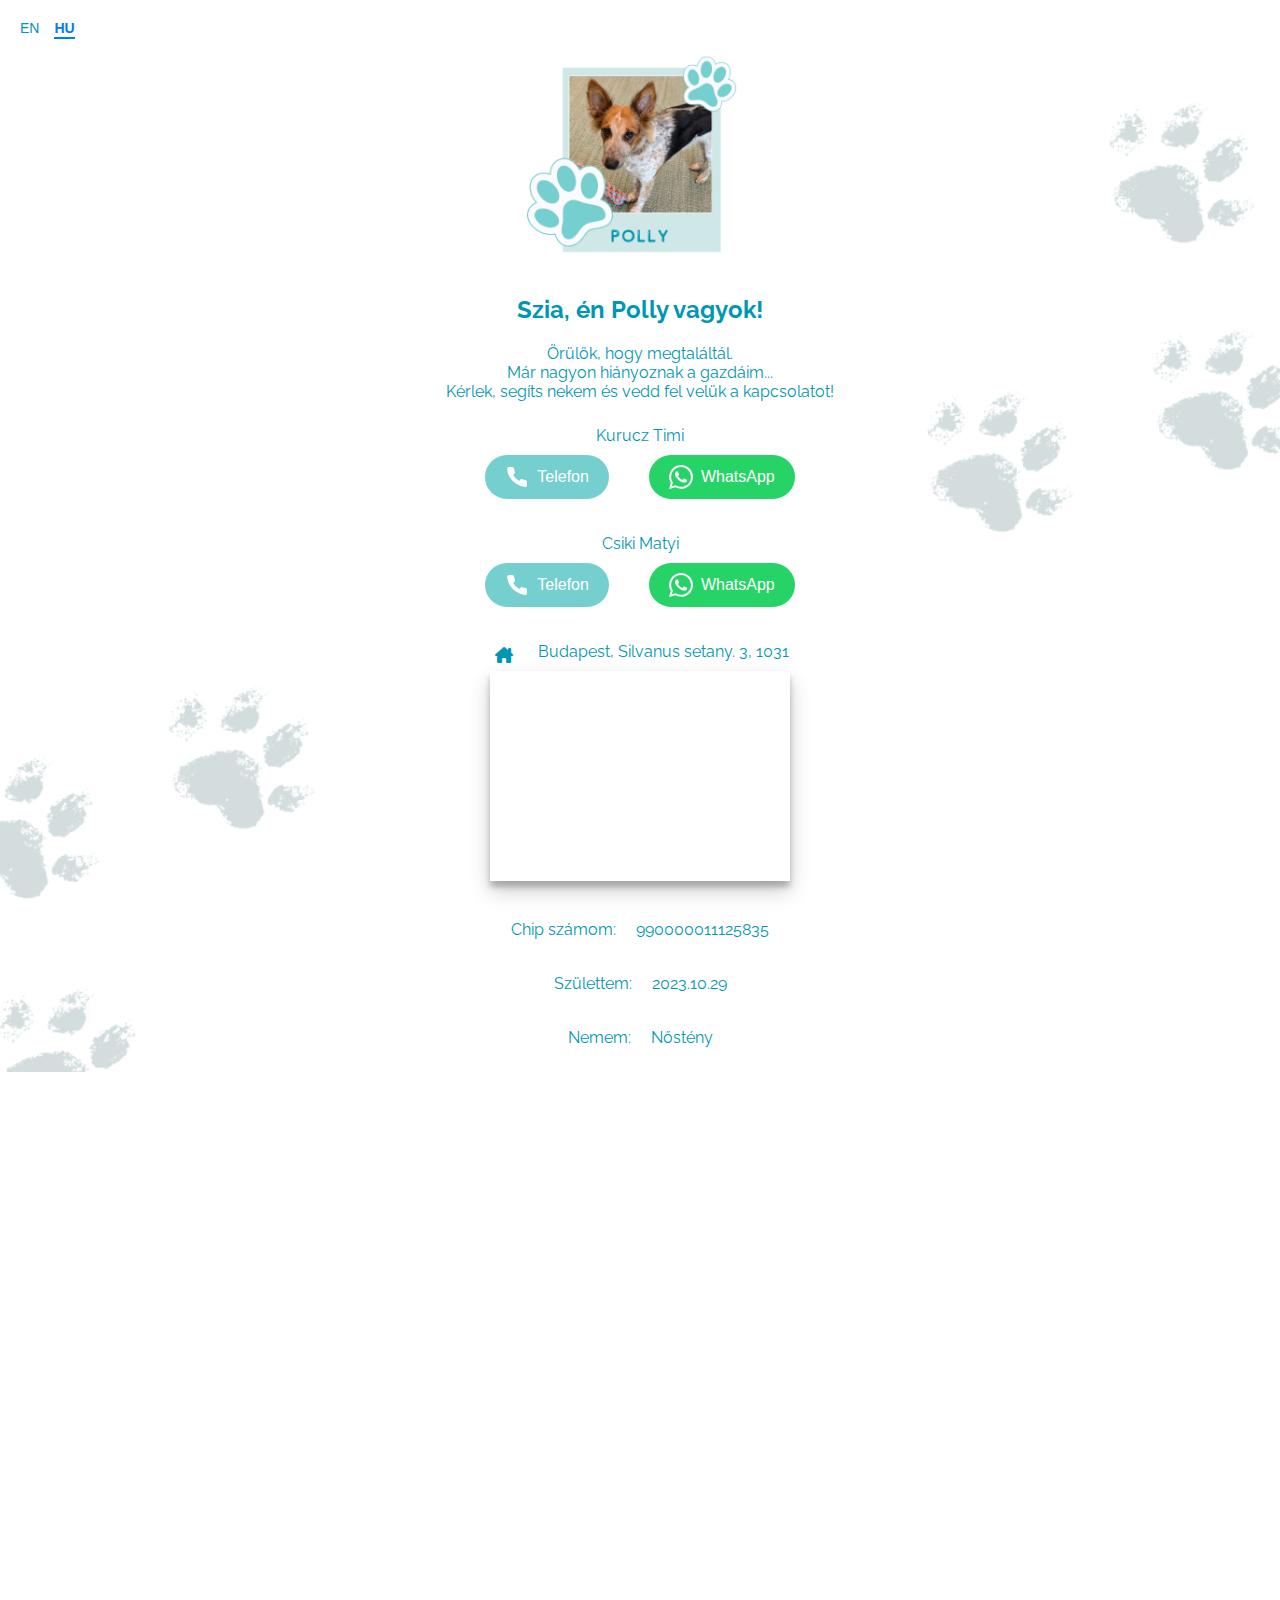
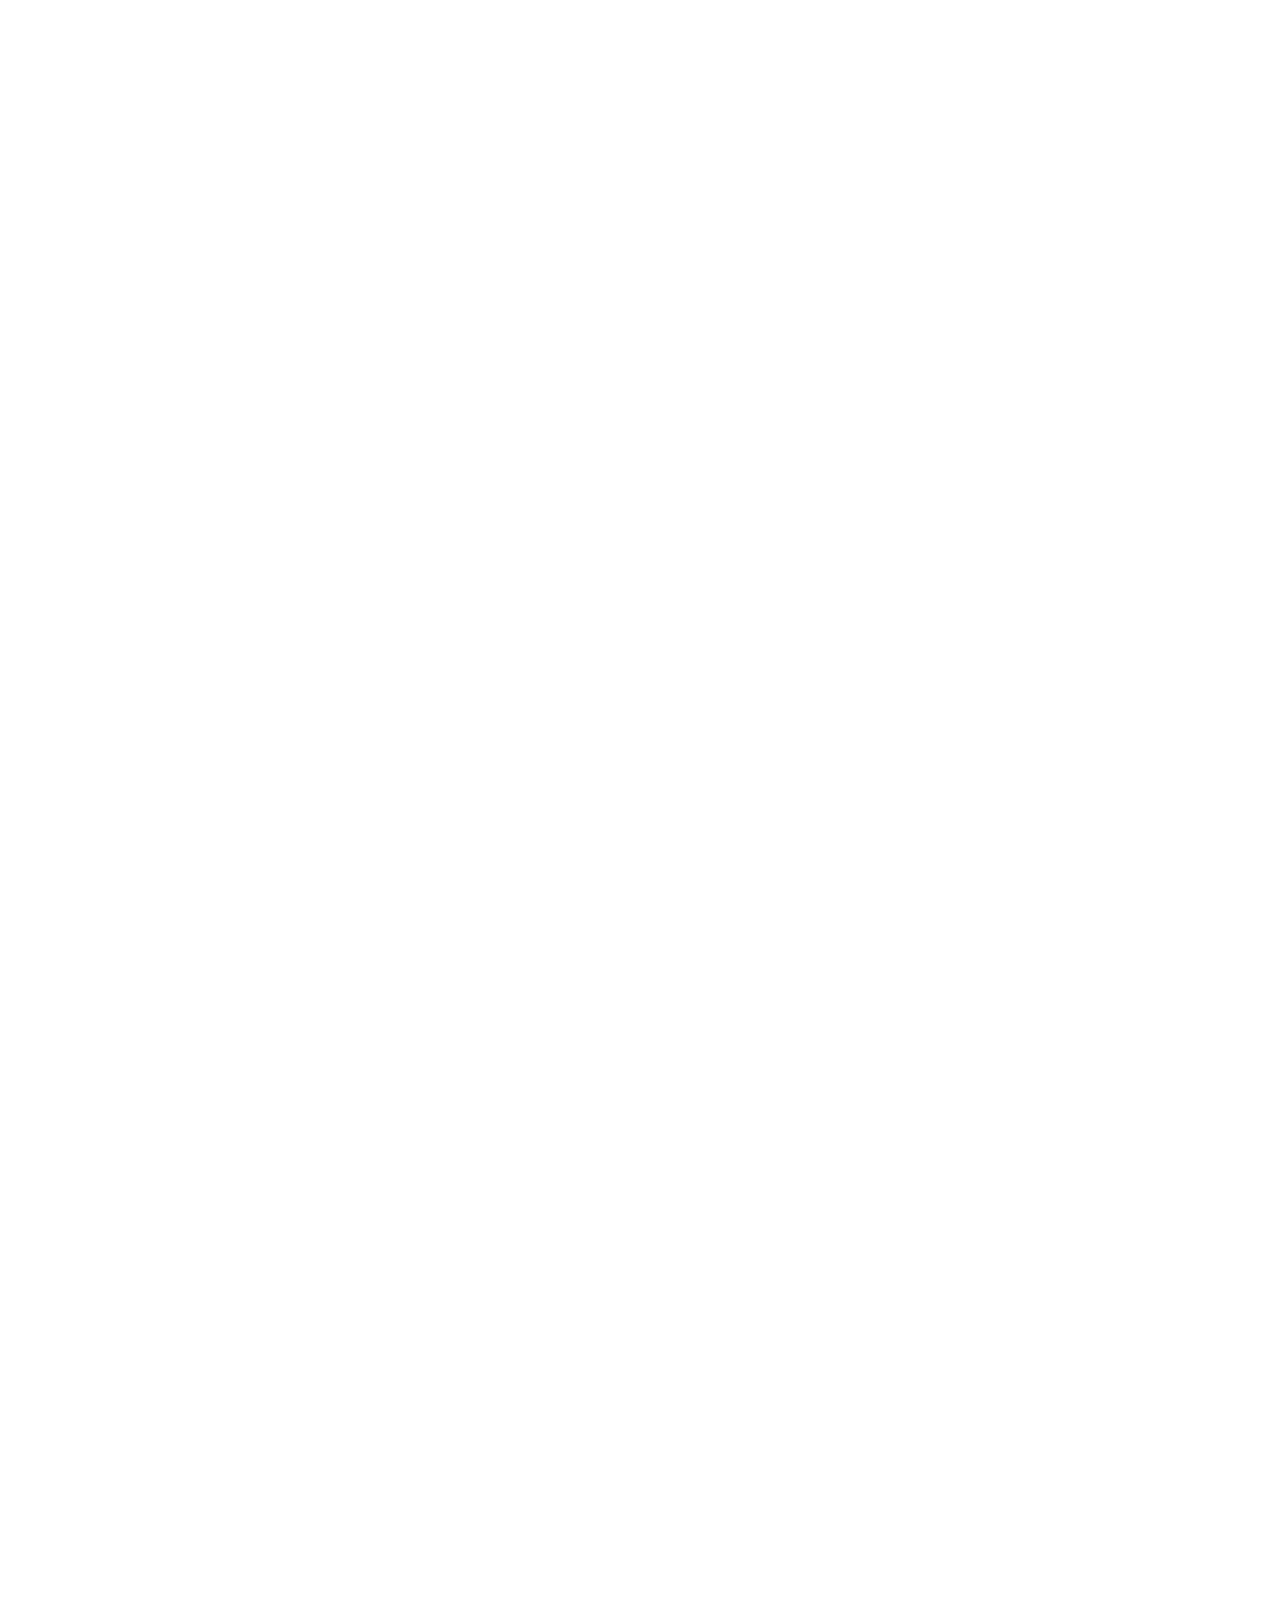
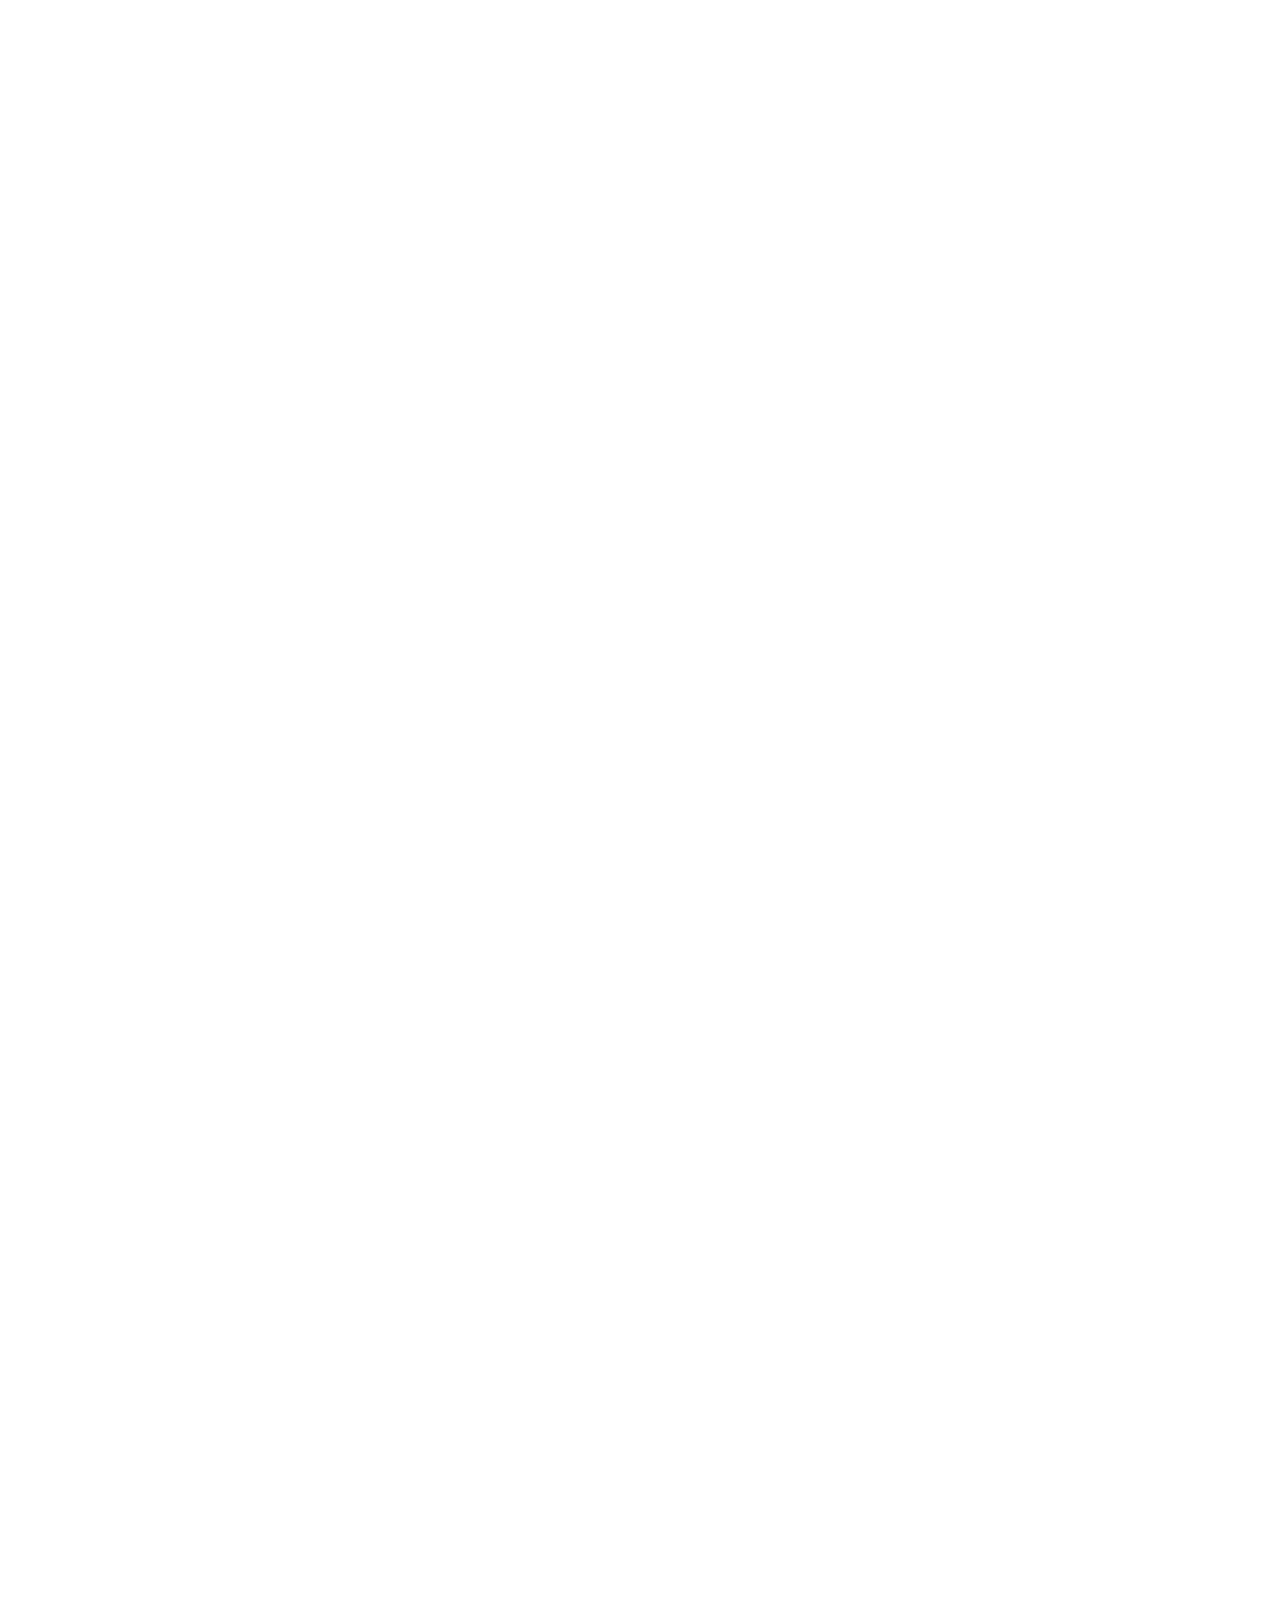
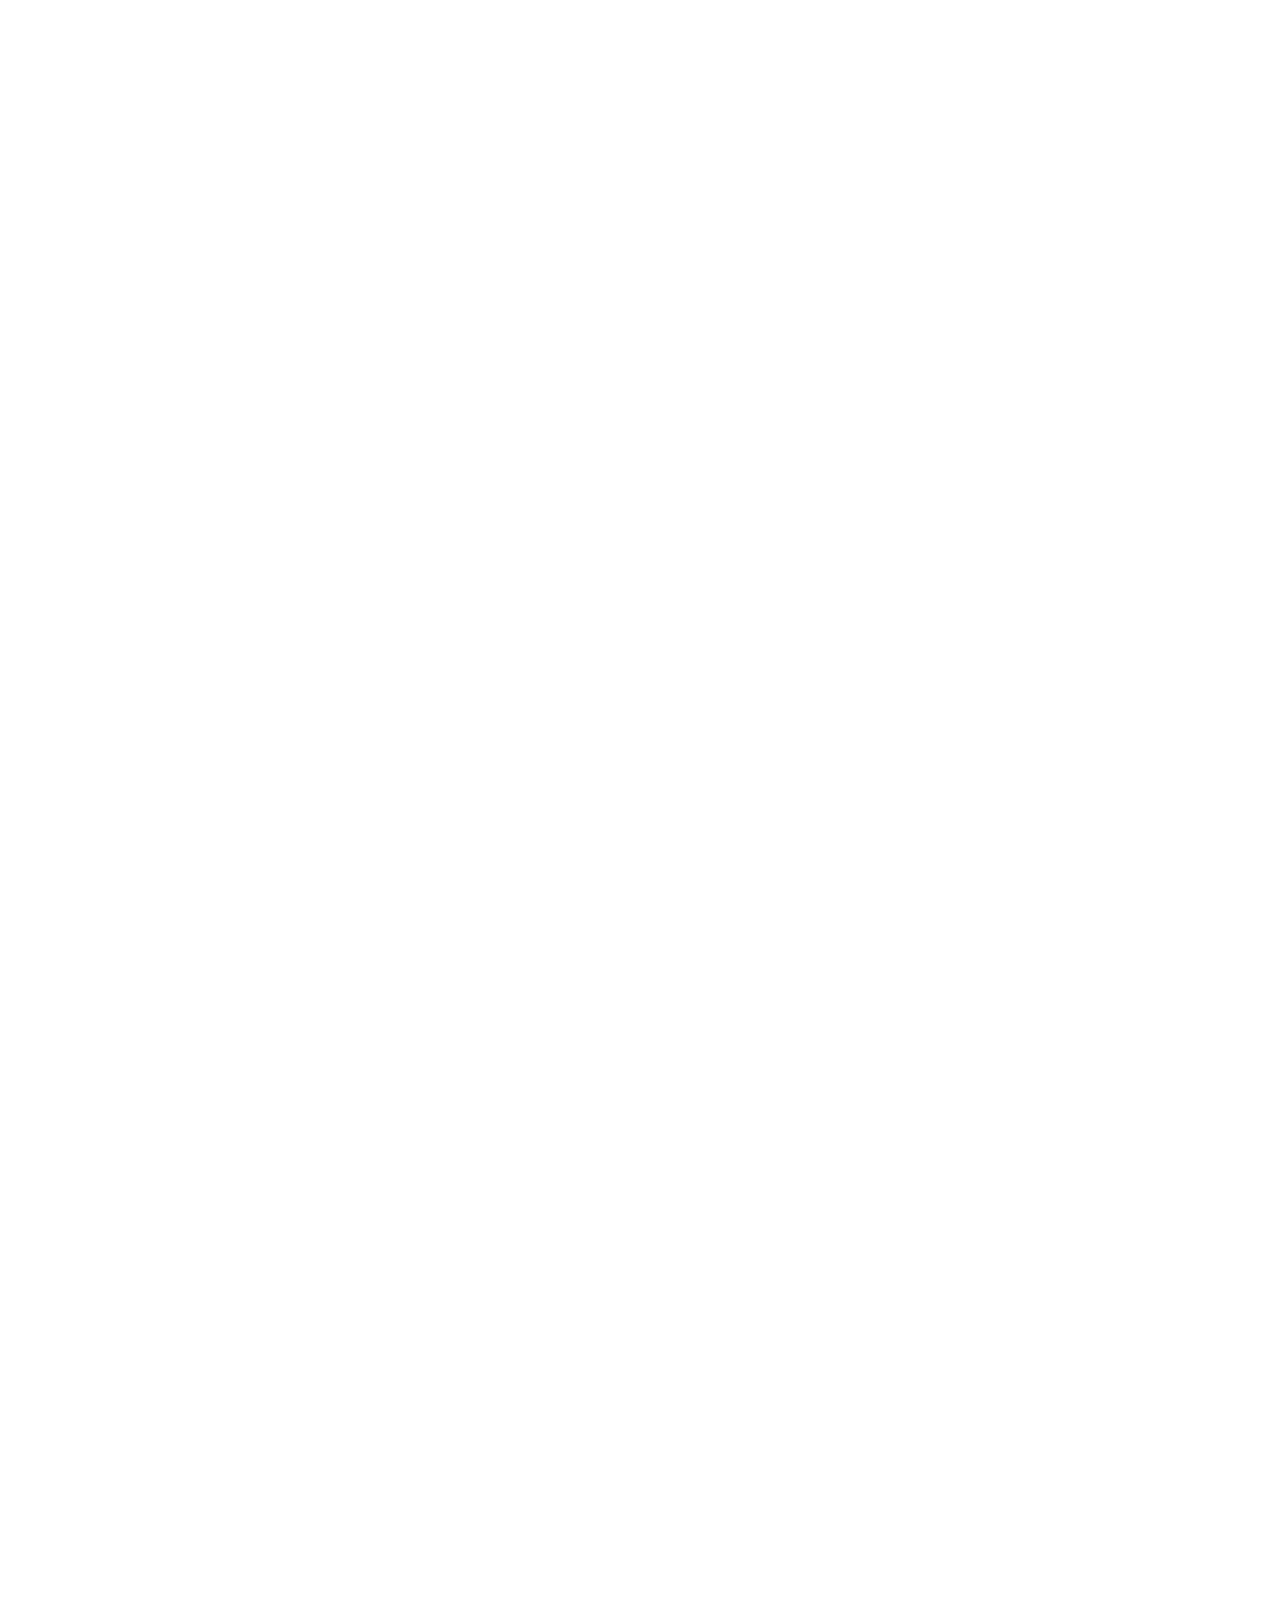
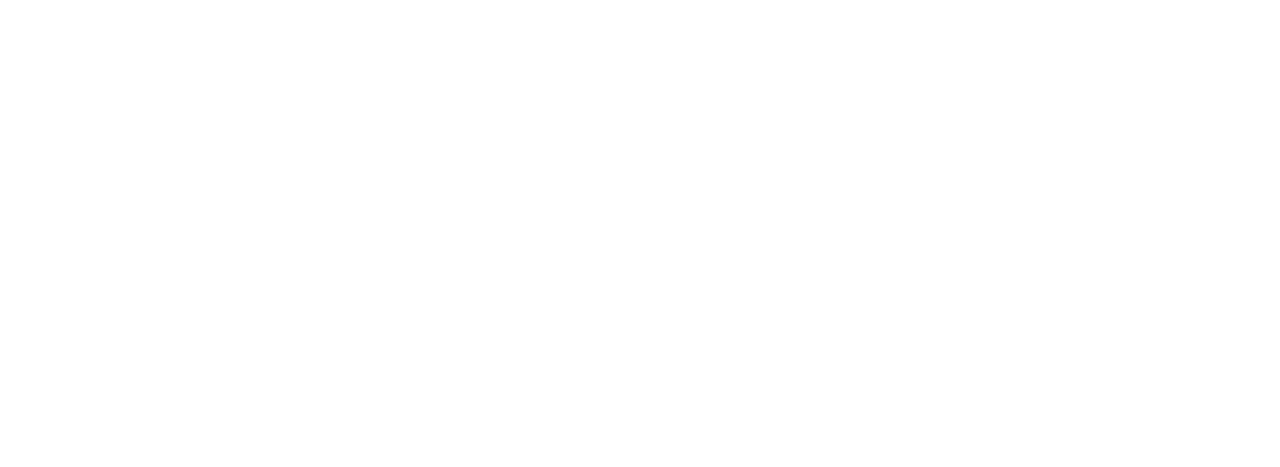
<file: index.html>
<!DOCTYPE html>
<html lang="hu">
<head>
    <meta charset="UTF-8"/>
    <meta http-equiv="X-UA-Compatible" content="IE=edge"/>
    <meta charset="UTF-8">
    <meta http-equiv="refresh" content="0;url=../polly/index.html">
    <title>Redirecting...</title>
</head>
<body>
    <p>If you are not redirected, <a href="../polly/index.html">click here</a>.</p>
</body>
</html>
</file>
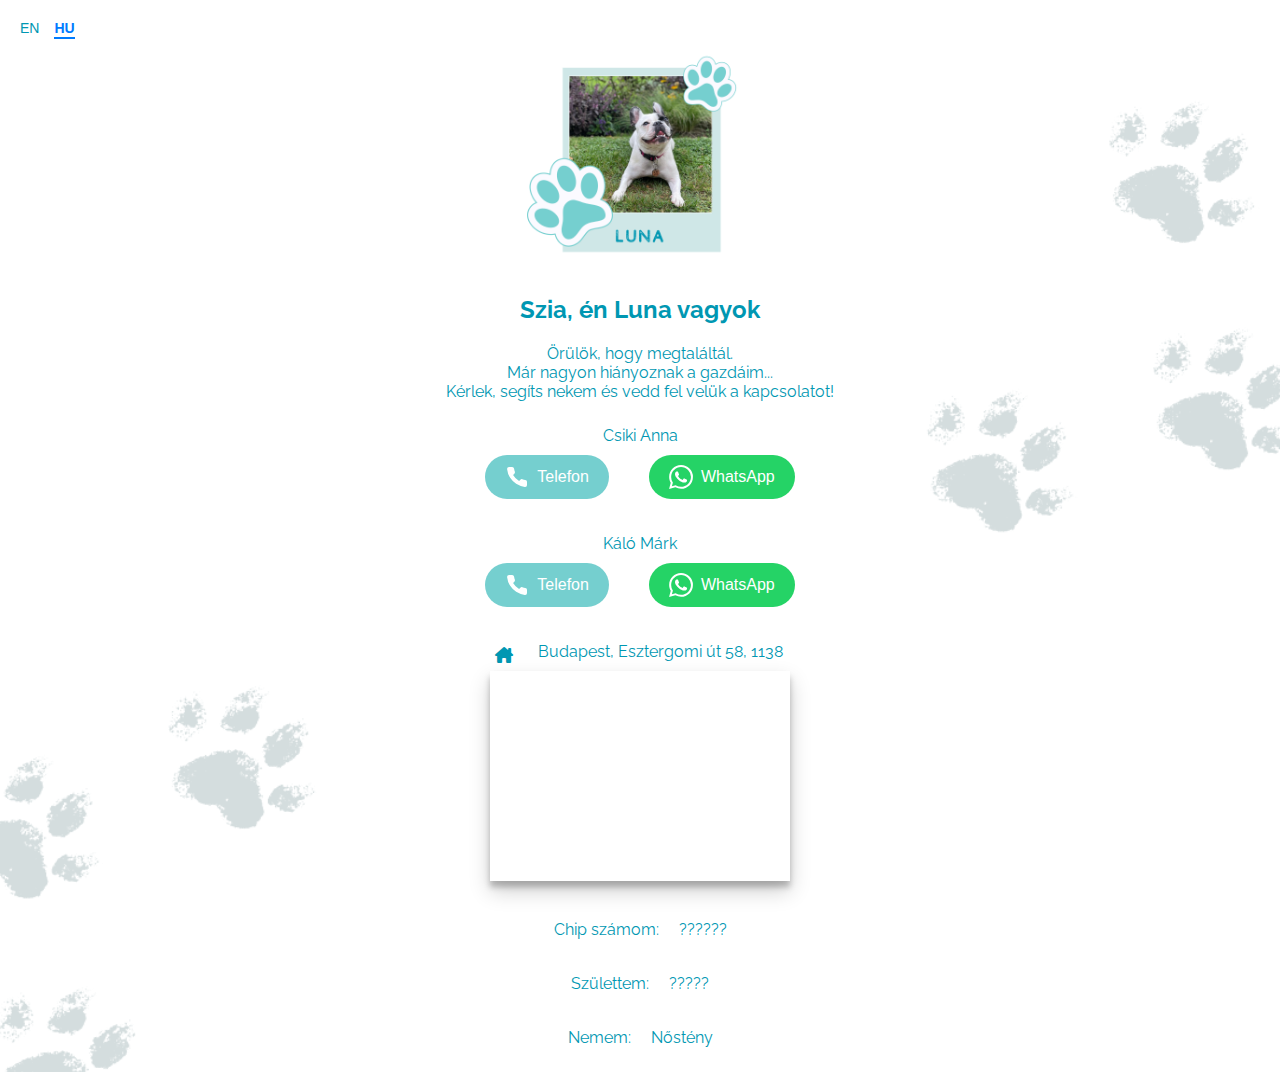
<file: luna/index.html>
<!DOCTYPE html>
<html lang="hu">
<head>
    <meta charset="UTF-8"/>
    <meta http-equiv="X-UA-Compatible" content="IE=edge"/>
    <link rel="stylesheet" href="https://cdnjs.cloudflare.com/ajax/libs/font-awesome/6.4.0/css/all.min.css">
    <meta name="viewport" content="width=device-width, initial-scale=1.0"/>
    <meta name="format-detection" content="telephone=no"/>
    <title>Luna</title>
    <link rel="icon" type="image/x-icon" href="../images/paw.png">
    <link rel="stylesheet" href="../style.css"/>
    <script src="../app.js" defer></script>
</head>
<body>
    <div class="language-selector">
        <span id="enLang" class="language-option" onclick="setLanguage('en')">En</span>
        <span id="huLang" class="language-option active" onclick="setLanguage('hu')">Hu</span>
    </div>
    <div class="photo-container">
        <img class="photo" src="../images/luna.png" alt="Luna">
    </div>
    <div class="text">
        <h2 data-en="Hi, it's Luna" data-hu="Szia, én Luna vagyok!">Szia, én Luna vagyok</h2>
        <div data-en="I'm glad you found me." data-hu="Örülök, hogy megtaláltál.">Örülök, hogy megtaláltál.</div>
        <div data-en="I've wandered a bit too far from home and miss my family." data-hu="Már nagyon hiányoznak a gazdáim...">Már nagyon hiányoznak a gazdáim...</div>
        <div data-en="Could you please help me get back to them? Please contact them" data-hu="Kérlek, segíts nekem és vedd fel velük a kapcsolatot!">Kérlek, segíts nekem és vedd fel velük a kapcsolatot!</div>
    </div>
    <div class="info">
        <div class="mum">
            <div class="name" data-en="Mom (Anna Csiki)" data-hu="Csiki Anna">Csiki Anna</div>
            <div class="details">
                <a aria-label="Call now" class="phone-button" href="tel:+36209457984" target="_blank"
                   rel="noopener noreferrer">
                    <svg class="whatsapp-icon" xmlns="http://www.w3.org/2000/svg" viewBox="0 0 24 24" fill="white">
                        <path d="M22 16.92v3a2 2 0 0 1-2.18 2 19.79 19.79 0 0 1-8.63-3.07 19.5 19.5 0 0 1-6-6 19.79 19.79 0 0 1-3.07-8.67A2 2 0 0 1 4.11 2h3a2 2 0 0 1 2 1.72 12.84 12.84 0 0 0 .7 2.81 2 2 0 0 1-.45 2.11L8.09 9.91a16 16 0 0 0 6 6l1.27-1.27a2 2 0 0 1 2.11-.45 12.84 12.84 0 0 0 2.81.7A2 2 0 0 1 22 16.92z"></path>
                    </svg>
                    <div data-en="Phone" data-hu="Telefon">Telefon</div>
                </a>

                <a href="https://wa.me/36209457984" class="whatsapp-button" target="_blank"
                   rel="noopener noreferrer" aria-label="Contact on WhatsApp">
                    <svg class="whatsapp-icon" xmlns="http://www.w3.org/2000/svg" viewBox="0 0 24 24" fill="white">
                        <path d="M17.472 14.382c-.297-.149-1.758-.867-2.03-.967-.273-.099-.471-.148-.67.15-.197.297-.767.966-.94 1.164-.173.199-.347.223-.644.075-.297-.15-1.255-.463-2.39-1.475-.883-.788-1.48-1.761-1.653-2.059-.173-.297-.018-.458.13-.606.134-.133.298-.347.446-.52.149-.174.198-.298.298-.497.099-.198.05-.371-.025-.52-.075-.149-.669-1.612-.916-2.207-.242-.579-.487-.5-.669-.51-.173-.008-.371-.01-.57-.01-.198 0-.52.074-.792.372-.272.297-1.04 1.016-1.04 2.479 0 1.462 1.065 2.875 1.213 3.074.149.198 2.096 3.2 5.077 4.487.709.306 1.262.489 1.694.625.712.227 1.36.195 1.871.118.571-.085 1.758-.719 2.006-1.413.248-.694.248-1.289.173-1.413-.074-.124-.272-.198-.57-.347m-5.421 7.403h-.004a9.87 9.87 0 01-5.031-1.378l-.361-.214-3.741.982.998-3.648-.235-.374a9.86 9.86 0 01-1.51-5.26c.001-5.45 4.436-9.884 9.888-9.884 2.64 0 5.122 1.03 6.988 2.898a9.825 9.825 0 012.893 6.994c-.003 5.45-4.437 9.884-9.885 9.884m8.413-18.297A11.815 11.815 0 0012.05 0C5.495 0 .16 5.335.157 11.892c0 2.096.547 4.142 1.588 5.945L.057 24l6.305-1.654a11.882 11.882 0 005.683 1.448h.005c6.554 0 11.89-5.335 11.893-11.893a11.821 11.821 0 00-3.48-8.413z"/>
                    </svg>
                    WhatsApp
                </a>
            </div>
        </div>

        <div class="dad">
            <div class="name" data-en="Dad (Márk Káló)" data-hu="Káló Márk">Káló Márk</div>
            <div class="details">
                <a aria-label="Call now" class="phone-button" href="tel:+36304920288" target="_blank"
                   rel="noopener noreferrer">
                    <svg class="phone-icon" xmlns="http://www.w3.org/2000/svg" viewBox="0 0 24 24" fill="white">
                        <path d="M22 16.92v3a2 2 0 0 1-2.18 2 19.79 19.79 0 0 1-8.63-3.07 19.5 19.5 0 0 1-6-6 19.79 19.79 0 0 1-3.07-8.67A2 2 0 0 1 4.11 2h3a2 2 0 0 1 2 1.72 12.84 12.84 0 0 0 .7 2.81 2 2 0 0 1-.45 2.11L8.09 9.91a16 16 0 0 0 6 6l1.27-1.27a2 2 0 0 1 2.11-.45 12.84 12.84 0 0 0 2.81.7A2 2 0 0 1 22 16.92z"></path>
                    </svg>
                    <div data-en="Phone" data-hu="Telefon">Telefon</div>
                </a>

                <a href="https://wa.me/36304920288" class="whatsapp-button" target="_blank"
                   rel="noopener noreferrer" aria-label="Contact on WhatsApp">
                    <svg class="whatsapp-icon" xmlns="http://www.w3.org/2000/svg" viewBox="0 0 24 24" fill="white">
                        <path d="M17.472 14.382c-.297-.149-1.758-.867-2.03-.967-.273-.099-.471-.148-.67.15-.197.297-.767.966-.94 1.164-.173.199-.347.223-.644.075-.297-.15-1.255-.463-2.39-1.475-.883-.788-1.48-1.761-1.653-2.059-.173-.297-.018-.458.13-.606.134-.133.298-.347.446-.52.149-.174.198-.298.298-.497.099-.198.05-.371-.025-.52-.075-.149-.669-1.612-.916-2.207-.242-.579-.487-.5-.669-.51-.173-.008-.371-.01-.57-.01-.198 0-.52.074-.792.372-.272.297-1.04 1.016-1.04 2.479 0 1.462 1.065 2.875 1.213 3.074.149.198 2.096 3.2 5.077 4.487.709.306 1.262.489 1.694.625.712.227 1.36.195 1.871.118.571-.085 1.758-.719 2.006-1.413.248-.694.248-1.289.173-1.413-.074-.124-.272-.198-.57-.347m-5.421 7.403h-.004a9.87 9.87 0 01-5.031-1.378l-.361-.214-3.741.982.998-3.648-.235-.374a9.86 9.86 0 01-1.51-5.26c.001-5.45 4.436-9.884 9.888-9.884 2.64 0 5.122 1.03 6.988 2.898a9.825 9.825 0 012.893 6.994c-.003 5.45-4.437 9.884-9.885 9.884m8.413-18.297A11.815 11.815 0 0012.05 0C5.495 0 .16 5.335.157 11.892c0 2.096.547 4.142 1.588 5.945L.057 24l6.305-1.654a11.882 11.882 0 005.683 1.448h.005c6.554 0 11.89-5.335 11.893-11.893a11.821 11.821 0 00-3.48-8.413z"/>
                    </svg>
                    WhatsApp
                </a>
            </div>
        </div>

        <div>
            <div class="home">
                <div class="icon"><i class="fa-solid fa-house-chimney"></i></div>
                <div class="data">
                    <div class="address">Budapest, Esztergomi út 58, 1138</div>
                </div>
            </div>
            <div class="map">
                <iframe src="https://www.google.com/maps/embed?pb=!1m18!1m12!1m3!1d1346.7997616339726!2d19.06323073895965!3d47.53665930360541!2m3!1f0!2f0!3f0!3m2!1i1024!2i768!4f13.1!3m3!1m2!1s0x4741dbe83d8b1acb%3A0x47f24893e89f5689!2sBudapest%2C%20Esztergomi%20%C3%BAt%2058%2C%201138!5e0!3m2!1shu!2shu!4v1724921748507!5m2!1shu!2shu"
                        width="400" height="300" style="border:0;" allowfullscreen="" loading="lazy"
                        referrerpolicy="no-referrer-when-downgrade"></iframe>
            </div>
        </div>

        <div class="detail">
            <div data-en="My chip number:" data-hu="Chip számom:">Chip számom:</div>
            <div>??????</div>
        </div>
        <div class="detail">
            <div data-en="Date of birth:" data-hu="Születtem:">Születtem:</div>
            <div>?????</div>
        </div>
        <div class="detail">
            <div data-en="Gender:" data-hu="Nemem:">Nemem:</div>
            <div data-en="Female" data-hu="Nőstény">Nőstény</div>
        </div>

    </div>
</body>
</html>
</file>
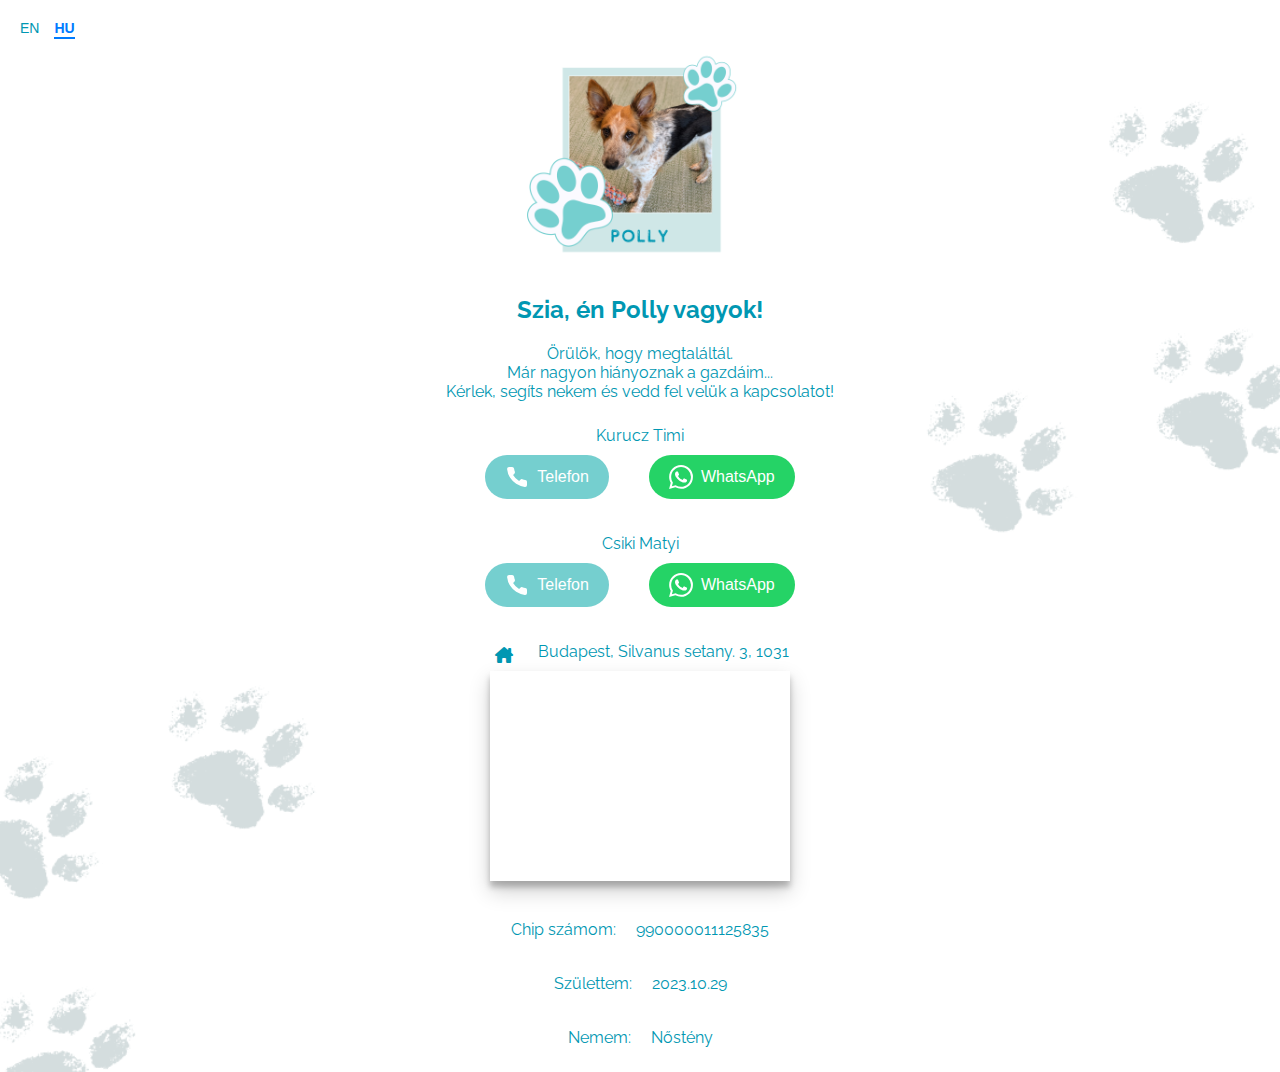
<file: polly/index.html>
<!DOCTYPE html>
<html lang="hu">
<head>
    <meta charset="UTF-8"/>
    <meta http-equiv="X-UA-Compatible" content="IE=edge"/>
    <link rel="stylesheet" href="https://cdnjs.cloudflare.com/ajax/libs/font-awesome/6.4.0/css/all.min.css">
    <meta name="viewport" content="width=device-width, initial-scale=1.0"/>
    <meta name="format-detection" content="telephone=no"/>
    <title>Polly</title>
    <link rel="icon" type="image/x-icon" href="../images/paw.png">
    <link rel="stylesheet" href="../style.css"/>
    <script src="../app.js" defer></script>
</head>
<body>
    <div class="language-selector">
        <span id="enLang" class="language-option" onclick="setLanguage('en')">En</span>
        <span id="huLang" class="language-option active" onclick="setLanguage('hu')">Hu</span>
    </div>
    <div class="photo-container">
        <img class="photo" src="../images/polly.png" alt="Polly">
    </div>
    <div class="text">
        <h2 data-en="Hi, it's Polly" data-hu="Szia, én Polly vagyok!">Szia, én Polly vagyok!</h2>
        <div data-en="I'm glad you found me." data-hu="Örülök, hogy megtaláltál.">Örülök, hogy megtaláltál.</div>
        <div data-en="I've wandered a bit too far from home and miss my family." data-hu="Már nagyon hiányoznak a gazdáim...">Már nagyon hiányoznak a gazdáim...</div>
        <div data-en="Could you please help me get back to them? Please contact them" data-hu="Kérlek, segíts nekem és vedd fel velük a kapcsolatot!">Kérlek, segíts nekem és vedd fel velük a kapcsolatot!</div>
    </div>
    <div class="info">
        <div class="mum">
            <div class="name" data-en="Mom (Timi Kurucz)" data-hu="Kurucz Timi">Kurucz Timi</div>
            <div class="details">
                <a aria-label="Call now" class="phone-button" href="tel:+36202132177" target="_blank"
                   rel="noopener noreferrer">
                    <svg class="whatsapp-icon" xmlns="http://www.w3.org/2000/svg" viewBox="0 0 24 24" fill="white">
                        <path d="M22 16.92v3a2 2 0 0 1-2.18 2 19.79 19.79 0 0 1-8.63-3.07 19.5 19.5 0 0 1-6-6 19.79 19.79 0 0 1-3.07-8.67A2 2 0 0 1 4.11 2h3a2 2 0 0 1 2 1.72 12.84 12.84 0 0 0 .7 2.81 2 2 0 0 1-.45 2.11L8.09 9.91a16 16 0 0 0 6 6l1.27-1.27a2 2 0 0 1 2.11-.45 12.84 12.84 0 0 0 2.81.7A2 2 0 0 1 22 16.92z"></path>
                    </svg>
                    <div data-en="Phone" data-hu="Telefon">Telefon</div>
                </a>

                <a href="https://wa.me/36202132177" class="whatsapp-button" target="_blank"
                   rel="noopener noreferrer" aria-label="Contact on WhatsApp">
                    <svg class="whatsapp-icon" xmlns="http://www.w3.org/2000/svg" viewBox="0 0 24 24" fill="white">
                        <path d="M17.472 14.382c-.297-.149-1.758-.867-2.03-.967-.273-.099-.471-.148-.67.15-.197.297-.767.966-.94 1.164-.173.199-.347.223-.644.075-.297-.15-1.255-.463-2.39-1.475-.883-.788-1.48-1.761-1.653-2.059-.173-.297-.018-.458.13-.606.134-.133.298-.347.446-.52.149-.174.198-.298.298-.497.099-.198.05-.371-.025-.52-.075-.149-.669-1.612-.916-2.207-.242-.579-.487-.5-.669-.51-.173-.008-.371-.01-.57-.01-.198 0-.52.074-.792.372-.272.297-1.04 1.016-1.04 2.479 0 1.462 1.065 2.875 1.213 3.074.149.198 2.096 3.2 5.077 4.487.709.306 1.262.489 1.694.625.712.227 1.36.195 1.871.118.571-.085 1.758-.719 2.006-1.413.248-.694.248-1.289.173-1.413-.074-.124-.272-.198-.57-.347m-5.421 7.403h-.004a9.87 9.87 0 01-5.031-1.378l-.361-.214-3.741.982.998-3.648-.235-.374a9.86 9.86 0 01-1.51-5.26c.001-5.45 4.436-9.884 9.888-9.884 2.64 0 5.122 1.03 6.988 2.898a9.825 9.825 0 012.893 6.994c-.003 5.45-4.437 9.884-9.885 9.884m8.413-18.297A11.815 11.815 0 0012.05 0C5.495 0 .16 5.335.157 11.892c0 2.096.547 4.142 1.588 5.945L.057 24l6.305-1.654a11.882 11.882 0 005.683 1.448h.005c6.554 0 11.89-5.335 11.893-11.893a11.821 11.821 0 00-3.48-8.413z"/>
                    </svg>
                    WhatsApp
                </a>
            </div>
        </div>

        <div class="dad">
            <div class="name" data-en="Dad (Matyi Csiki)" data-hu="Csiki Matyi">Csiki Matyi</div>
            <div class="details">
                <a aria-label="Call now" class="phone-button" href="tel:+36706266549" target="_blank"
                   rel="noopener noreferrer">
                    <svg class="phone-icon" xmlns="http://www.w3.org/2000/svg" viewBox="0 0 24 24" fill="white">
                        <path d="M22 16.92v3a2 2 0 0 1-2.18 2 19.79 19.79 0 0 1-8.63-3.07 19.5 19.5 0 0 1-6-6 19.79 19.79 0 0 1-3.07-8.67A2 2 0 0 1 4.11 2h3a2 2 0 0 1 2 1.72 12.84 12.84 0 0 0 .7 2.81 2 2 0 0 1-.45 2.11L8.09 9.91a16 16 0 0 0 6 6l1.27-1.27a2 2 0 0 1 2.11-.45 12.84 12.84 0 0 0 2.81.7A2 2 0 0 1 22 16.92z"></path>
                    </svg>
                    <div data-en="Phone" data-hu="Telefon">Telefon</div>
                </a>

                <a href="https://wa.me/36706266549" class="whatsapp-button" target="_blank"
                   rel="noopener noreferrer" aria-label="Contact on WhatsApp">
                    <svg class="whatsapp-icon" xmlns="http://www.w3.org/2000/svg" viewBox="0 0 24 24" fill="white">
                        <path d="M17.472 14.382c-.297-.149-1.758-.867-2.03-.967-.273-.099-.471-.148-.67.15-.197.297-.767.966-.94 1.164-.173.199-.347.223-.644.075-.297-.15-1.255-.463-2.39-1.475-.883-.788-1.48-1.761-1.653-2.059-.173-.297-.018-.458.13-.606.134-.133.298-.347.446-.52.149-.174.198-.298.298-.497.099-.198.05-.371-.025-.52-.075-.149-.669-1.612-.916-2.207-.242-.579-.487-.5-.669-.51-.173-.008-.371-.01-.57-.01-.198 0-.52.074-.792.372-.272.297-1.04 1.016-1.04 2.479 0 1.462 1.065 2.875 1.213 3.074.149.198 2.096 3.2 5.077 4.487.709.306 1.262.489 1.694.625.712.227 1.36.195 1.871.118.571-.085 1.758-.719 2.006-1.413.248-.694.248-1.289.173-1.413-.074-.124-.272-.198-.57-.347m-5.421 7.403h-.004a9.87 9.87 0 01-5.031-1.378l-.361-.214-3.741.982.998-3.648-.235-.374a9.86 9.86 0 01-1.51-5.26c.001-5.45 4.436-9.884 9.888-9.884 2.64 0 5.122 1.03 6.988 2.898a9.825 9.825 0 012.893 6.994c-.003 5.45-4.437 9.884-9.885 9.884m8.413-18.297A11.815 11.815 0 0012.05 0C5.495 0 .16 5.335.157 11.892c0 2.096.547 4.142 1.588 5.945L.057 24l6.305-1.654a11.882 11.882 0 005.683 1.448h.005c6.554 0 11.89-5.335 11.893-11.893a11.821 11.821 0 00-3.48-8.413z"/>
                    </svg>
                    WhatsApp
                </a>
            </div>
        </div>

        <div>
            <div class="home">
                <div class="icon"><i class="fa-solid fa-house-chimney"></i></div>
                <div class="data">
                    <div class="address">Budapest, Silvanus setany. 3, 1031</div>
                </div>
            </div>
            <div class="map">
                <iframe src="https://www.google.com/maps/embed?pb=!1m18!1m12!1m3!1d2691.945833214563!2d19.05136589077845!3d47.568842316299545!2m3!1f0!2f0!3f0!3m2!1i1024!2i768!4f13.1!3m3!1m2!1s0x4741d9854548e9d3%3A0xff90c0992d99b888!2sBudapest%2C%20Silvanus%20stny.%203%2C%201031!5e0!3m2!1sen!2shu!4v1724796845350!5m2!1sen!2shu"
                        width="400" height="300" style="border:0;" allowfullscreen="" loading="lazy"
                        referrerpolicy="no-referrer-when-downgrade"></iframe>
            </div>
        </div>

        <div class="detail">
            <div data-en="My chip number:" data-hu="Chip számom:">Chip számom:</div>
            <div>990000011125835</div>
        </div>
        <div class="detail">
            <div data-en="Date of birth:" data-hu="Születtem:">Születtem:</div>
            <div>2023.10.29</div>
        </div>
        <div class="detail">
            <div data-en="Gender:" data-hu="Nemem:">Nemem:</div>
            <div data-en="Female" data-hu="Nőstény">Nőstény</div>
        </div>

    </div>
</body>
</html>
</file>
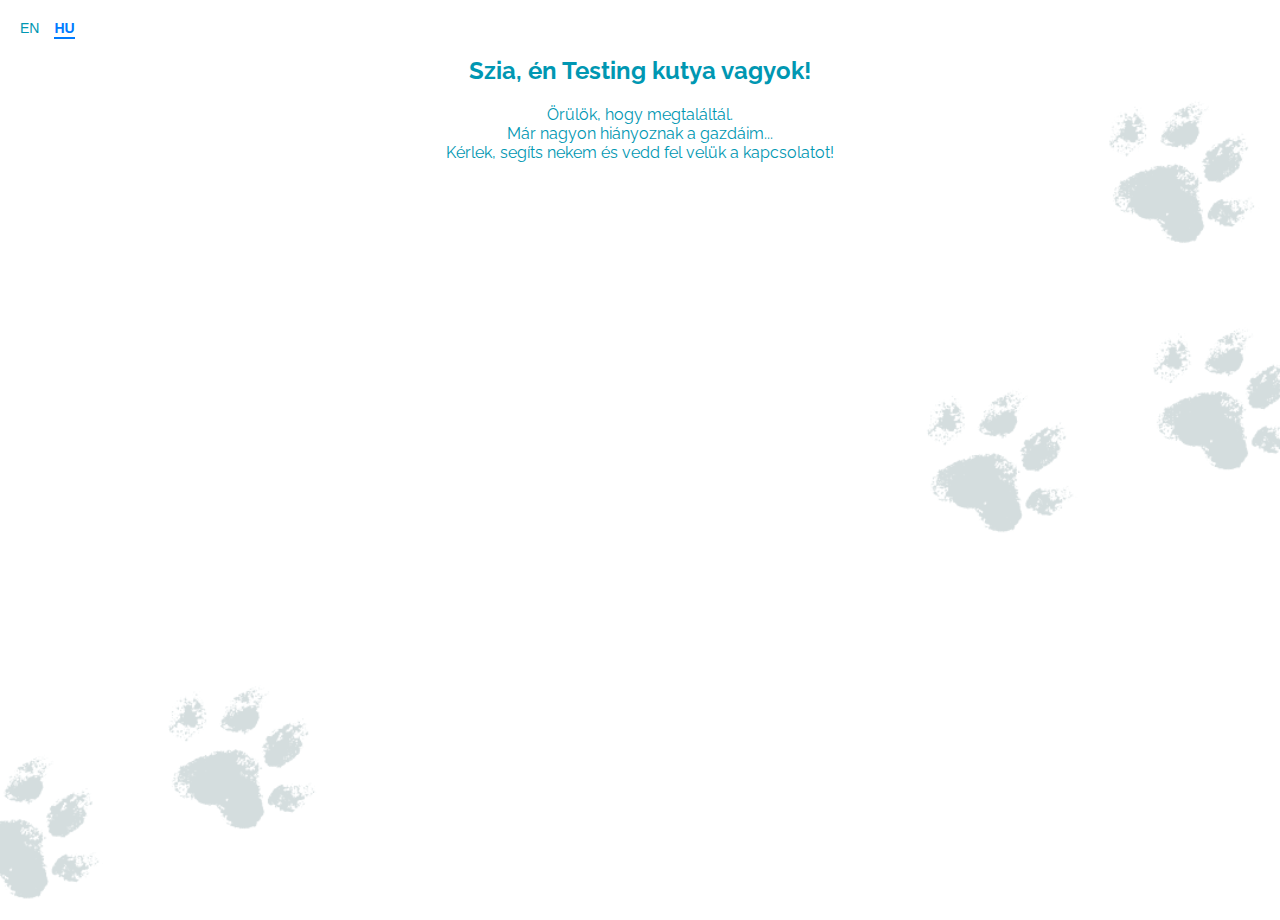
<file: testing/index.html>
<!DOCTYPE html>
<html lang="hu">
<head>
    <meta charset="UTF-8"/>
    <meta http-equiv="X-UA-Compatible" content="IE=edge"/>
    <link rel="stylesheet" href="https://cdnjs.cloudflare.com/ajax/libs/font-awesome/6.4.0/css/all.min.css">
    <meta name="viewport" content="width=device-width, initial-scale=1.0"/>
    <meta name="format-detection" content="telephone=no"/>
    <title>Testing</title>
    <link rel="icon" type="image/x-icon" href="../images/paw.png">
    <link rel="stylesheet" href="../style.css"/>
    <script src="../app.js" defer></script>
</head>
<body>
    <div class="language-selector">
        <span id="enLang" class="language-option" onclick="setLanguage('en')">En</span>
        <span id="huLang" class="language-option active" onclick="setLanguage('hu')">Hu</span>
    </div>
    <div class="text">
        <h2 data-en="Hi, it's Testing dog" data-hu="Szia, én Testing kutya vagyok!">Szia, én Testing kutya vagyok!</h2>
        <div data-en="I'm glad you found me." data-hu="Örülök, hogy megtaláltál.">Örülök, hogy megtaláltál.</div>
        <div data-en="I've wandered a bit too far from home and miss my family." data-hu="Már nagyon hiányoznak a gazdáim...">Már nagyon hiányoznak a gazdáim...</div>
        <div data-en="Could you please help me get back to them? Please contact them" data-hu="Kérlek, segíts nekem és vedd fel velük a kapcsolatot!">Kérlek, segíts nekem és vedd fel velük a kapcsolatot!</div>
    </div>
</body>
</html>
</file>
<file: style.css>
@import url('https://fonts.googleapis.com/css2?family=Raleway&display=swap');

html,
body {
    height: 100%;
    margin: 0;
    font-size: 16px;
    font-family: 'Raleway', sans-serif;
    font-weight: 400;
    color: #0097b2;
    scroll-behavior: smooth;
}

body {
    background-image: url("images/background.png");
    background-repeat: no-repeat;
    background-size: 100%;
}

.language-selector {
    display: flex;
    gap: 15px;
    font-family: Arial, sans-serif;
    margin: 20px 0 0 20px;

    .language-option {
        cursor: pointer;
        font-size: 14px;
        text-transform: uppercase;
        transition: all 0.3s ease;
        position: relative;
    }

    .language-option:hover {
        color: #007bff;
    }

    .language-option.active {
        color: #007bff;
        font-weight: bold;
    }

    .language-option.active::after {
        content: '';
        position: absolute;
        bottom: -3px;
        left: 0;
        width: 100%;
        height: 2px;
        background-color: #007bff;
    }
}

.photo-container {
    display: flex;
    justify-content: center;
    margin-top: -13px;

    .photo {
        height: 28vh;
    }
}

.text {
    margin: 0 auto;
    width: 95%;
    display: flex;
    flex-direction: column;
    align-items: center;
    text-align: center;
}

.info {
    padding: 25px;
    display: flex;
    flex-direction: column;
    gap: 35px;
    align-items: center;

    .details {
        display: flex;
        flex-wrap: wrap;
        justify-content: center;
        align-items: center;
        gap: 40px;
        margin-top: 10px;
    }

    .name {
        text-align: center;
    }

    .home {
        display: flex;
        gap: 20px;

        .address {
            margin-bottom: 10px;
        }
    }

    iframe {
        box-shadow: rgba(0, 0, 0, 0.19) 0 10px 20px, rgba(0, 0, 0, 0.23) 0 6px 6px;
        height: 210px;
        width: 300px;
        border: 0;
    }

    i {
        padding: 5px;
    }
}

.phone-button {
    display: inline-flex;
    align-items: center;
    padding: 10px 20px;
    color: #fff;
    background-color: #75cfcf;
    text-decoration: none;
    font-family: Arial, sans-serif;
    font-size: 16px;
    border-radius: 24px;
    transition: background-color 0.3s ease;

}

.phone-button:hover,
.phone-button:focus {
    background-color: #05d0d0;
    transform: translateY(-2px);
    box-shadow: 0 6px 8px rgba(0, 0, 0, 0.15);
    outline: none;
}

.phone-button:active {
    transform: translateY(0);
    box-shadow: 0 2px 4px rgba(0, 0, 0, 0.1);
}

.phone-button:focus-visible {
    outline: 3px solid #003366;
    outline-offset: 2px;
}

.whatsapp-button {
    display: inline-flex;
    align-items: center;
    padding: 10px 20px;
    background-color: #25D366;
    color: white;
    text-decoration: none;
    font-family: Arial, sans-serif;
    font-size: 16px;
    border-radius: 24px;
    transition: background-color 0.3s ease;
}

.whatsapp-button:hover,
.whatsapp-button:focus {
    background-color: #128C7E;
    transform: translateY(-2px);
    box-shadow: 0 6px 8px rgba(0, 0, 0, 0.15);
    outline: none;
}

.whatsapp-button:focus-visible  {
    outline: 3px solid #075E54;
    outline-offset: 2px;
}

.whatsapp-icon,
.phone-icon {
    width: 24px;
    height: 24px;
    margin-right: 8px;
}


.detail {
    display: flex;
    gap: 20px;
}
</file>
